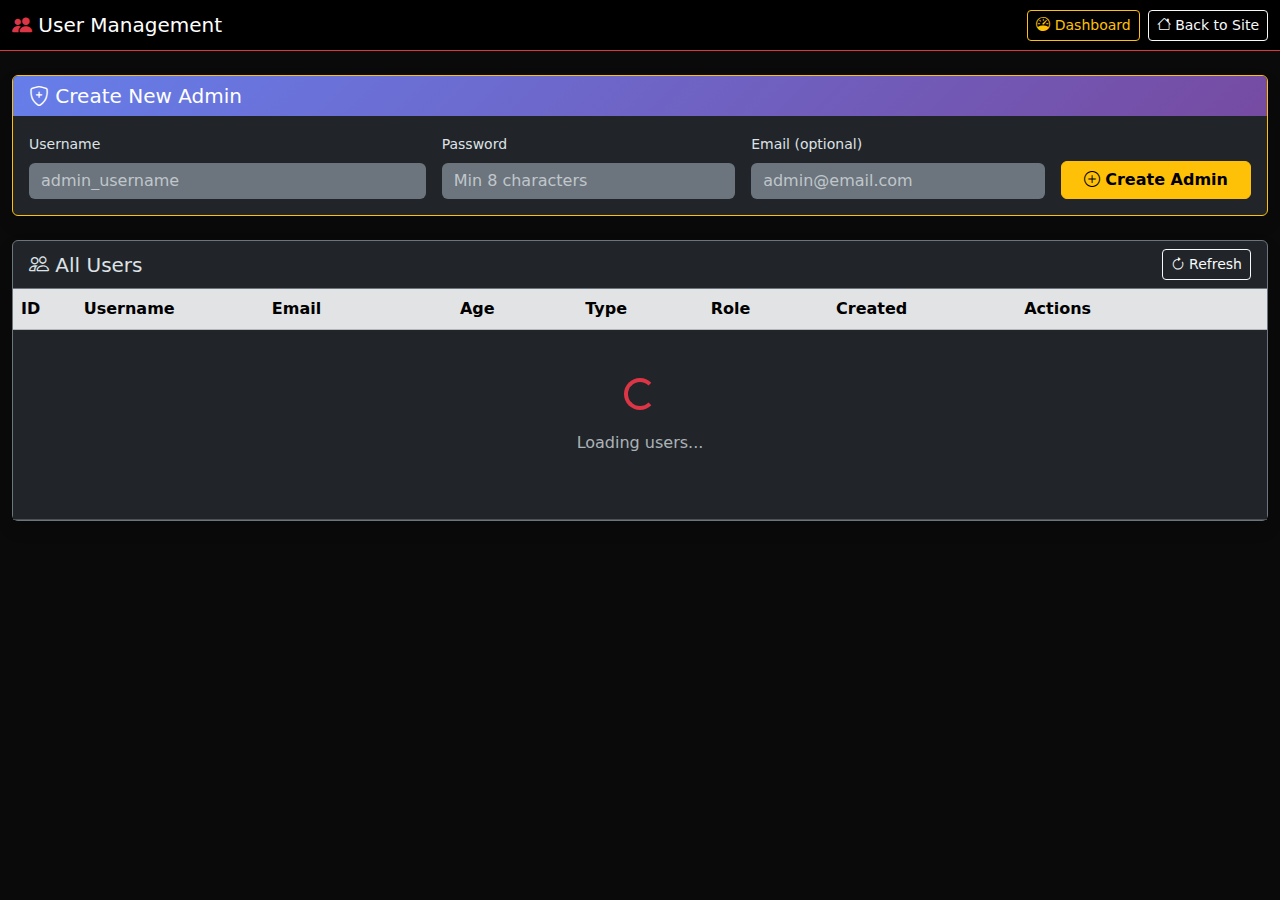
<file: admin-users.html>
<!DOCTYPE html>
<html lang="en" data-bs-theme="dark">
<head>
  <meta charset="UTF-8">
  <meta name="viewport" content="width=device-width, initial-scale=1.0">
  <title>User Management - HookUpZA Admin</title>
  <link href="https://cdn.jsdelivr.net/npm/bootstrap@5.3.3/dist/css/bootstrap.min.css" rel="stylesheet">
  <link rel="stylesheet" href="https://cdn.jsdelivr.net/npm/bootstrap-icons@1.11.3/font/bootstrap-icons.min.css">
  <style>
    body { background: #0a0a0a; }
    .admin-header { background: linear-gradient(135deg, #667eea 0%, #764ba2 100%); }
  </style>
</head>
<body class="text-light">

  <nav class="navbar navbar-dark bg-black border-bottom border-danger">
    <div class="container-fluid">
      <span class="navbar-brand mb-0 h1">
        <i class="bi bi-people-fill text-danger"></i> User Management
      </span>
      <div class="d-flex gap-2">
        <a href="admin-dashboard.html" class="btn btn-outline-warning btn-sm">
          <i class="bi bi-speedometer"></i> Dashboard
        </a>
        <a href="index.html" class="btn btn-outline-light btn-sm">
          <i class="bi bi-house"></i> Back to Site
        </a>
      </div>
    </div>
  </nav>

  <div class="container-fluid py-4">
    
    <!-- Create New Admin -->
    <div class="card bg-dark border-warning mb-4 shadow">
      <div class="card-header admin-header text-white border-0">
        <h5 class="mb-0"><i class="bi bi-shield-plus"></i> Create New Admin</h5>
      </div>
      <div class="card-body">
        <form id="createAdminForm" class="row g-3">
          <div class="col-md-4">
            <label class="form-label small">Username</label>
            <input type="text" class="form-control bg-secondary text-light border-0" 
                   id="newAdminUsername" placeholder="admin_username" required>
          </div>
          <div class="col-md-3">
            <label class="form-label small">Password</label>
            <input type="password" class="form-control bg-secondary text-light border-0" 
                   id="newAdminPassword" placeholder="Min 8 characters" required>
          </div>
          <div class="col-md-3">
            <label class="form-label small">Email (optional)</label>
            <input type="email" class="form-control bg-secondary text-light border-0" 
                   id="newAdminEmail" placeholder="admin@email.com">
          </div>
          <div class="col-md-2 d-flex align-items-end">
            <button type="submit" class="btn btn-warning w-100 fw-bold">
              <i class="bi bi-plus-circle"></i> Create Admin
            </button>
          </div>
        </form>
      </div>
    </div>

    <!-- Users Table -->
    <div class="card bg-dark border-secondary shadow">
      <div class="card-header bg-transparent border-secondary">
        <div class="d-flex justify-content-between align-items-center">
          <h5 class="mb-0"><i class="bi bi-people"></i> All Users</h5>
          <button class="btn btn-sm btn-outline-light" onclick="loadUsers()">
            <i class="bi bi-arrow-clockwise"></i> Refresh
          </button>
        </div>
      </div>
      <div class="card-body p-0">
        <div class="table-responsive">
          <table class="table table-dark table-hover mb-0">
            <thead class="table-secondary">
              <tr>
                <th width="5%">ID</th>
                <th width="15%">Username</th>
                <th width="15%">Email</th>
                <th width="10%">Age</th>
                <th width="10%">Type</th>
                <th width="10%">Role</th>
                <th width="15%">Created</th>
                <th width="20%">Actions</th>
              </tr>
            </thead>
            <tbody id="usersTableBody">
              <tr>
                <td colspan="8" class="text-center py-5">
                  <div class="spinner-border text-danger mb-3"></div>
                  <p class="text-muted">Loading users...</p>
                </td>
              </tr>
            </tbody>
          </table>
        </div>
      </div>
    </div>

  </div>

  <script src="https://cdn.jsdelivr.net/npm/bootstrap@5.3.3/dist/js/bootstrap.bundle.min.js">
    // API URL - auto detects local vs Render
    </script>
  <script>
    const API = `${API_BASE}/api`;

    // Check if current user is admin
    async function checkAdmin() {
      try {
        const res = await fetch(`${API}/admin/check_role`, { credentials: 'include' });
        const data = await res.json();
        
        if (!data.is_admin) {
          alert('❌ Admin access required. Please login as admin.');
          window.location.href = 'index.html';
        } else {
          console.log('✅ Admin access confirmed:', data.username);
        }
      } catch (error) {
        alert('❌ Failed to verify admin status');
        window.location.href = 'index.html';
      }
    }

    // Load all users
    async function loadUsers() {
      try {
        const res = await fetch(`${API}/admin/users`, { credentials: 'include' });
        const data = await res.json();
        
        const tbody = document.getElementById('usersTableBody');
        
        if (!data.users || data.users.length === 0) {
          tbody.innerHTML = '<tr><td colspan="8" class="text-center text-muted py-4">No users found</td></tr>';
          return;
        }
        
        tbody.innerHTML = data.users.map(user => `
          <tr>
            <td>${user.id}</td>
            <td>
              <strong>${user.username}</strong>
              ${user.verified ? '<i class="bi bi-patch-check-fill text-success ms-1"></i>' : ''}
            </td>
            <td class="small">${user.email || '<span class="text-muted">-</span>'}</td>
            <td class="small">${user.age || '-'}</td>
            <td>
              <span class="badge ${user.account_type === 'vendor' ? 'bg-warning text-dark' : 'bg-info'}">
                ${user.account_type}
              </span>
            </td>
            <td>
              <span class="badge ${user.role === 'admin' ? 'bg-danger' : 'bg-secondary'}">
                ${user.role || 'user'}
              </span>
            </td>
            <td class="small">${formatDate(user.created_at)}</td>
            <td>
              <div class="btn-group btn-group-sm">
                ${user.role !== 'admin' ? `
                  <button class="btn btn-outline-warning" onclick="makeAdmin(${user.id}, '${user.username}')" 
                          title="Make admin">
                    <i class="bi bi-shield-fill-plus"></i>
                  </button>
                ` : `
                  <button class="btn btn-outline-secondary" onclick="removeAdmin(${user.id}, '${user.username}')"
                          title="Remove admin">
                    <i class="bi bi-shield-fill-x"></i>
                  </button>
                `}
                <button class="btn btn-outline-danger" onclick="deleteUser(${user.id}, '${user.username}')"
                        title="Delete user">
                  <i class="bi bi-trash"></i>
                </button>
              </div>
            </td>
          </tr>
        `).join('');
        
        console.log('✅ Loaded', data.users.length, 'users');
        
      } catch (error) {
        console.error('Failed to load users:', error);
        alert('❌ Failed to load users');
      }
    }

    // Create admin
    document.getElementById('createAdminForm').addEventListener('submit', async (e) => {
      e.preventDefault();
      
      const username = document.getElementById('newAdminUsername').value.trim();
      const password = document.getElementById('newAdminPassword').value;
      const email = document.getElementById('newAdminEmail').value.trim();
      
      if (password.length < 8) {
        alert('❌ Password must be at least 8 characters');
        return;
      }
      
      try {
        const res = await fetch(`${API}/admin/create_admin`, {
          method: 'POST',
          headers: { 'Content-Type': 'application/json' },
          credentials: 'include',
          body: JSON.stringify({ username, password, email })
        });
        
        const data = await res.json();
        
        if (res.ok) {
          alert(`✅ Admin created successfully!\n\nUsername: ${username}\nPassword: (saved securely)`);
          document.getElementById('createAdminForm').reset();
          loadUsers();
        } else {
          alert(`❌ Failed to create admin: ${data.error}`);
        }
      } catch (error) {
        alert('❌ Network error. Make sure Flask is running.');
      }
    });

    // Make user admin
    async function makeAdmin(userId, username) {
      if (!confirm(`Grant admin access to "${username}"?`)) return;
      
      try {
        const res = await fetch(`${API}/admin/update_role`, {
          method: 'POST',
          headers: { 'Content-Type': 'application/json' },
          credentials: 'include',
          body: JSON.stringify({ user_id: userId, role: 'admin' })
        });
        
        if (res.ok) {
          alert(`✅ ${username} is now an admin`);
          loadUsers();
        } else {
          alert('❌ Failed to update role');
        }
      } catch (error) {
        alert('❌ Network error');
      }
    }

    // Remove admin role
    async function removeAdmin(userId, username) {
      if (!confirm(`Remove admin access from "${username}"?`)) return;
      
      try {
        const res = await fetch(`${API}/admin/update_role`, {
          method: 'POST',
          headers: { 'Content-Type': 'application/json' },
          credentials: 'include',
          body: JSON.stringify({ user_id: userId, role: 'user' })
        });
        
        if (res.ok) {
          alert(`✅ Admin access removed from ${username}`);
          loadUsers();
        } else {
          alert('❌ Failed to update role');
        }
      } catch (error) {
        alert('❌ Network error');
      }
    }

    // Delete user
    async function deleteUser(userId, username) {
      if (!confirm(`⚠️ Delete user "${username}"?\n\nThis will:\n• Delete the user account\n• Delete all their ads\n• Cannot be undone`)) {
        return;
      }
      
      // Double confirmation
      if (!confirm(`Are you ABSOLUTELY SURE you want to delete "${username}"?`)) {
        return;
      }
      
      try {
        const res = await fetch(`${API}/admin/delete_user`, {
          method: 'DELETE',
          headers: { 'Content-Type': 'application/json' },
          credentials: 'include',
          body: JSON.stringify({ user_id: userId })
        });
        
        if (res.ok) {
          alert(`✅ User "${username}" has been deleted`);
          loadUsers();
        } else {
          alert('❌ Failed to delete user');
        }
      } catch (error) {
        alert('❌ Network error');
      }
    }

    // Format date
    function formatDate(dateStr) {
      const date = new Date(dateStr);
      return date.toLocaleDateString() + ' ' + date.toLocaleTimeString([], {hour: '2-digit', minute:'2-digit'});
    }

    // Initialize
    checkAdmin();
    loadUsers();
  </script>
</body>
</html>
</file>
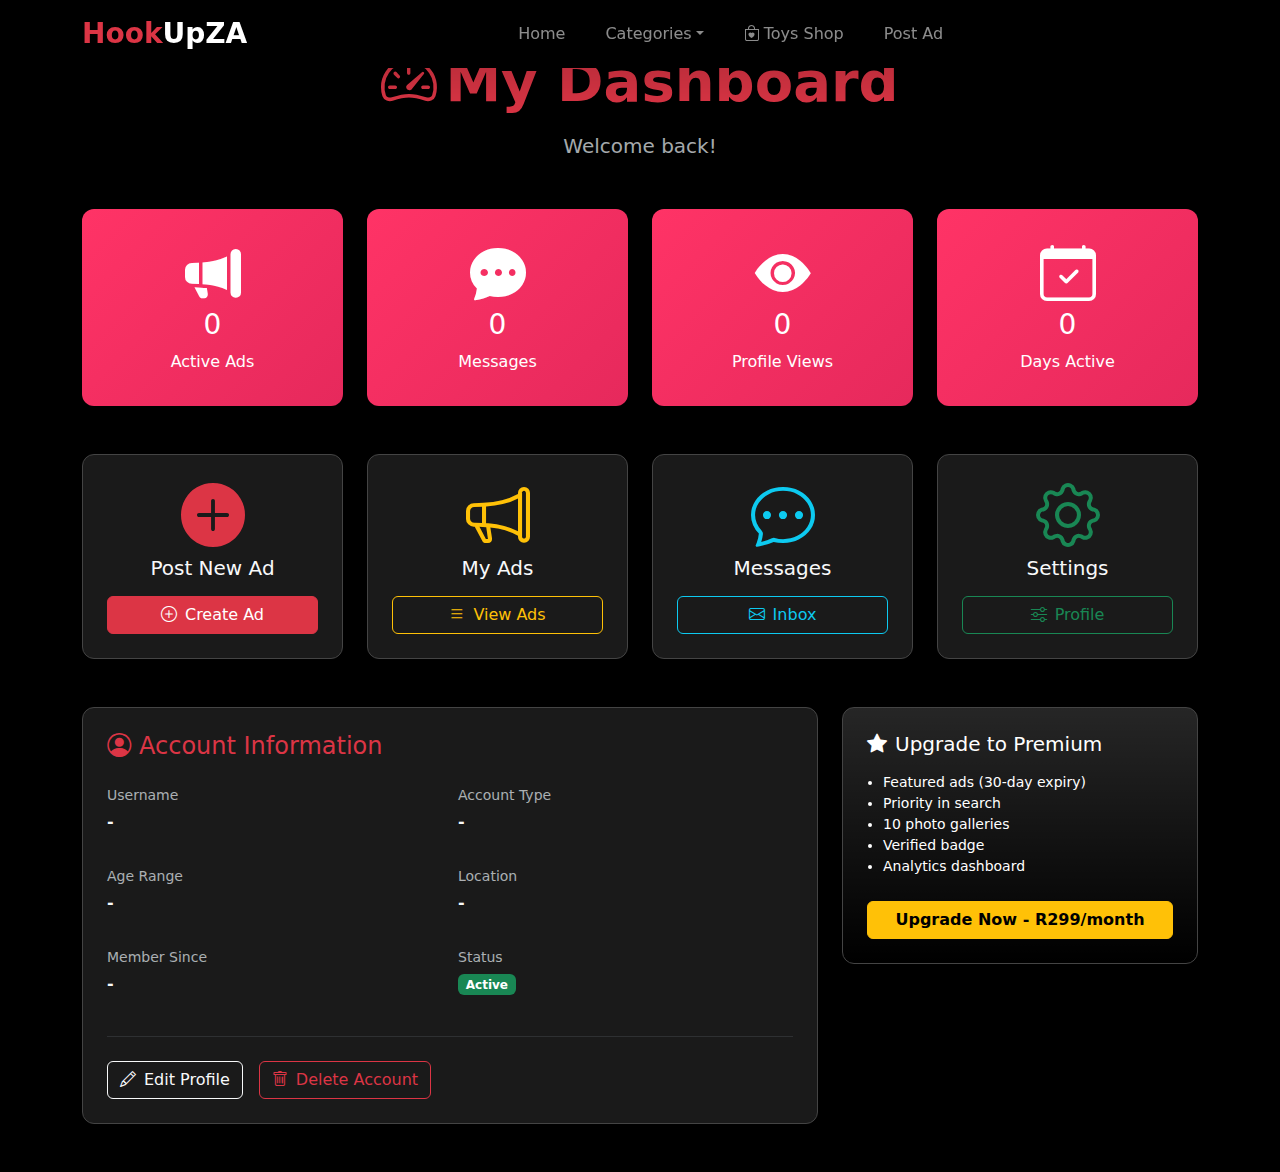
<file: dashboard.html>
<!DOCTYPE html>
<html lang="en" data-bs-theme="dark">
<head>
  <meta charset="UTF-8">
  <meta name="viewport" content="width=device-width, initial-scale=1.0">
  <title>My Dashboard - HookUpZA</title>
  <link href="https://cdn.jsdelivr.net/npm/bootstrap@5.3.3/dist/css/bootstrap.min.css" rel="stylesheet">
  <link rel="stylesheet" href="https://cdn.jsdelivr.net/npm/bootstrap-icons@1.11.3/font/bootstrap-icons.min.css">
  <link rel="stylesheet" href="css/style.css">
  <style>
    .dashboard-card {
      background: #1a1a1a;
      border: 1px solid #444;
      border-radius: 12px;
      transition: all 0.3s ease;
    }
    .dashboard-card:hover {
      transform: translateY(-5px);
      box-shadow: 0 10px 30px rgba(220, 53, 69, 0.3);
    }
    .stat-box {
      background: linear-gradient(135deg, #ff3366, #e6295c);
      padding: 2rem;
      border-radius: 12px;
      color: white;
    }
  </style>
</head>
<body class="bg-black text-light">

  <!-- Navbar -->
  <nav class="navbar navbar-expand-lg navbar-dark bg-black fixed-top shadow-lg">
    <div class="container">
      <a class="navbar-brand fw-bold fs-3" href="index.html">
        <span class="text-danger">Hook</span><span class="text-white">UpZA</span>
      </a>
      <button class="navbar-toggler" type="button" data-bs-toggle="collapse" data-bs-target="#navbarNav">
        <span class="navbar-toggler-icon"></span>
      </button>
      <div class="collapse navbar-collapse" id="navbarNav">
        <ul class="navbar-nav mx-auto gap-4">
          <li class="nav-item"><a class="nav-link" href="index.html">Home</a></li>
          <li class="nav-item dropdown">
            <a class="nav-link dropdown-toggle" href="#" role="button" data-bs-toggle="dropdown">Categories</a>
            <ul class="dropdown-menu bg-dark border-0 shadow-lg">
              <li><a class="dropdown-item text-light" href="index.html#mw4m">Men Looking for Women</a></li>
              <li><a class="dropdown-item text-light" href="index.html#wf4m">Women Looking for Men</a></li>
              <li><a class="dropdown-item text-light" href="index.html#mw4mw">Men Looking for Men</a></li>
              <li><a class="dropdown-item text-light" href="index.html#wf4w">Women Looking for Women</a></li>
              <li><a class="dropdown-item text-light" href="index.html#couples">Couples Looking for...</a></li>
              <li><a class="dropdown-item text-light" href="index.html#lgbtq">LGBTQ+</a></li>
              <li><a class="dropdown-item text-light" href="index.html#hookups">Casual Hookups</a></li>
              <li><a class="dropdown-item text-light" href="index.html#services">Services & Escorts</a></li>
            </ul>
          </li>
          <li class="nav-item"><a class="nav-link" href="shop.html"><i class="bi bi-bag-heart me-1"></i>Toys Shop</a></li>
          <li class="nav-item"><a class="nav-link" href="post-ad.html">Post Ad</a></li>
        </ul>
        <ul class="navbar-nav gap-3">
          <!-- Will be updated by auth.js -->
        </ul>
      </div>
    </div>
  </nav>

  <!-- Main Content -->
  <section class="py-5" style="padding-top: 100px;">
    <div class="container">
      
      <!-- Welcome Header -->
      <div class="text-center mb-5">
        <h1 class="display-4 fw-bold text-danger mb-3">
          <i class="bi bi-speedometer2 me-2"></i>My Dashboard
        </h1>
        <p class="lead text-muted" id="welcomeText">Welcome back!</p>
      </div>

      <!-- Stats Row -->
      <div class="row g-4 mb-5">
        <div class="col-md-3">
          <div class="stat-box text-center">
            <i class="bi bi-megaphone-fill display-4 mb-3"></i>
            <h3 class="mb-2" id="adsCount">0</h3>
            <p class="mb-0">Active Ads</p>
          </div>
        </div>
        <div class="col-md-3">
          <div class="stat-box text-center">
            <i class="bi bi-chat-dots-fill display-4 mb-3"></i>
            <h3 class="mb-2">0</h3>
            <p class="mb-0">Messages</p>
          </div>
        </div>
        <div class="col-md-3">
          <div class="stat-box text-center">
            <i class="bi bi-eye-fill display-4 mb-3"></i>
            <h3 class="mb-2">0</h3>
            <p class="mb-0">Profile Views</p>
          </div>
        </div>
        <div class="col-md-3">
          <div class="stat-box text-center">
            <i class="bi bi-calendar-check display-4 mb-3"></i>
            <h3 class="mb-2" id="accountAge">0</h3>
            <p class="mb-0">Days Active</p>
          </div>
        </div>
      </div>

      <!-- Quick Actions -->
      <div class="row g-4 mb-5">
        <div class="col-md-6 col-lg-3">
          <div class="dashboard-card p-4 text-center">
            <i class="bi bi-plus-circle-fill text-danger display-3 mb-3"></i>
            <h5 class="mb-3">Post New Ad</h5>
            <a href="post-ad.html" class="btn btn-danger w-100">
              <i class="bi bi-plus-circle me-2"></i>Create Ad
            </a>
          </div>
        </div>
        
        <div class="col-md-6 col-lg-3">
          <div class="dashboard-card p-4 text-center">
            <i class="bi bi-megaphone text-warning display-3 mb-3"></i>
            <h5 class="mb-3">My Ads</h5>
            <a href="my-ads.html" class="btn btn-outline-warning w-100">
              <i class="bi bi-list me-2"></i>View Ads
            </a>
          </div>
        </div>
        
        <div class="col-md-6 col-lg-3">
          <div class="dashboard-card p-4 text-center">
            <i class="bi bi-chat-dots text-info display-3 mb-3"></i>
            <h5 class="mb-3">Messages</h5>
            <a href="messages.html" class="btn btn-outline-info w-100">
              <i class="bi bi-envelope me-2"></i>Inbox
            </a>
          </div>
        </div>
        
        <div class="col-md-6 col-lg-3">
          <div class="dashboard-card p-4 text-center">
            <i class="bi bi-gear text-success display-3 mb-3"></i>
            <h5 class="mb-3">Settings</h5>
            <a href="profile.html" class="btn btn-outline-success w-100">
              <i class="bi bi-sliders me-2"></i>Profile
            </a>
          </div>
        </div>
      </div>

      <!-- Account Info & Upgrade -->
      <div class="row g-4">
        <div class="col-lg-8">
          <div class="dashboard-card p-4">
            <h4 class="text-danger mb-4">
              <i class="bi bi-person-circle me-2"></i>Account Information
            </h4>
            <div class="row g-3">
              <div class="col-md-6">
                <p class="mb-1 text-muted small">Username</p>
                <p class="fw-bold" id="dashUsername">-</p>
              </div>
              <div class="col-md-6">
                <p class="mb-1 text-muted small">Account Type</p>
                <p class="fw-bold" id="dashAccountType">-</p>
              </div>
              <div class="col-md-6">
                <p class="mb-1 text-muted small">Age Range</p>
                <p class="fw-bold" id="dashAge">-</p>
              </div>
              <div class="col-md-6">
                <p class="mb-1 text-muted small">Location</p>
                <p class="fw-bold" id="dashLocation">-</p>
              </div>
              <div class="col-md-6">
                <p class="mb-1 text-muted small">Member Since</p>
                <p class="fw-bold" id="dashMemberSince">-</p>
              </div>
              <div class="col-md-6">
                <p class="mb-1 text-muted small">Status</p>
                <p class="fw-bold"><span class="badge bg-success">Active</span></p>
              </div>
            </div>
            
            <hr class="my-4 border-secondary">
            
            <div class="d-flex gap-3">
              <a href="profile.html" class="btn btn-outline-light">
                <i class="bi bi-pencil me-2"></i>Edit Profile
              </a>
              <button class="btn btn-outline-danger" onclick="confirmDeleteAccount()">
                <i class="bi bi-trash me-2"></i>Delete Account
              </button>
            </div>
          </div>
        </div>
        
        <div class="col-lg-4" id="upgradeSection">
          <!-- Will show upgrade banner for free users -->
          <div class="dashboard-card p-4 bg-gradient" style="background: linear-gradient(135deg, #667eea 0%, #764ba2 100%);">
            <h5 class="mb-3 text-white">
              <i class="bi bi-star-fill me-2"></i>Upgrade to Premium
            </h5>
            <ul class="small mb-4 ps-3 text-white">
              <li>Featured ads (30-day expiry)</li>
              <li>Priority in search</li>
              <li>10 photo galleries</li>
              <li>Verified badge</li>
              <li>Analytics dashboard</li>
            </ul>
            <a href="upgrade-to-vendor.html" class="btn btn-warning w-100 fw-bold">
              Upgrade Now - R299/month
            </a>
          </div>
        </div>
      </div>

    </div>
  </section>

  <!-- Scripts -->
  <script src="https://cdn.jsdelivr.net/npm/bootstrap@5.3.3/dist/js/bootstrap.bundle.min.js"></script>
  <script src="js/hookupza.js"></script>
  <script src="js/auth.js"></script>
  <script>
    // Dashboard-specific code
    document.addEventListener('DOMContentLoaded', function() {
      // Check if logged in
      if (!isUserLoggedIn()) {
        window.location.href = 'index.html';
        return;
      }
      
      const user = getCurrentUser();
      
      // Update dashboard with user data
      if (user) {
        document.getElementById('welcomeText').textContent = `Welcome back, ${user.username}!`;
        document.getElementById('dashUsername').textContent = user.username;
        document.getElementById('dashAccountType').innerHTML = user.account_type === 'vendor' 
          ? '<span class="badge bg-warning text-dark">Vendor Premium</span>'
          : '<span class="badge bg-success">Free User</span>';
        document.getElementById('dashAge').textContent = user.age || '-';
        document.getElementById('dashLocation').textContent = user.location || '-';
        
        // Format member since date
        if (user.created_at) {
          const date = new Date(user.created_at);
          document.getElementById('dashMemberSince').textContent = date.toLocaleDateString();
          
          // Calculate account age in days
          const now = new Date();
          const diff = now - date;
          const days = Math.floor(diff / (1000 * 60 * 60 * 24));
          document.getElementById('accountAge').textContent = days;
        }
        
        // Hide upgrade section if already vendor
        if (user.account_type === 'vendor') {
          document.getElementById('upgradeSection').innerHTML = `
            <div class="dashboard-card p-4">
              <h5 class="mb-3 text-warning">
                <i class="bi bi-star-fill me-2"></i>Premium Member
              </h5>
              <p class="text-muted">You're enjoying all premium features!</p>
              <ul class="small mb-4 ps-3">
                <li>✓ Featured ads</li>
                <li>✓ Priority in search</li>
                <li>✓ 10 photo galleries</li>
                <li>✓ Verified badge</li>
                <li>✓ Analytics dashboard</li>
              </ul>
              <p class="small text-muted">Next billing: <strong>Next month</strong></p>
            </div>
          `;
        }
      }
      
      // Load ads count from backend
      loadMyAdsCount();
    });
    
    async function loadMyAdsCount() {
      try {
        const response = await fetch(`${API_BASE}/api/my_ads`, {
          credentials: 'include'
        });
        
        if (response.ok) {
          const data = await response.json();
          document.getElementById('adsCount').textContent = data.ads.length;
        }
      } catch (error) {
        console.error('Error loading ads count:', error);
      }
    }
    
    function confirmDeleteAccount() {
      if (confirm('⚠️ WARNING: This will permanently delete your account and all your ads.\n\nThis action CANNOT be undone.\n\nAre you absolutely sure?')) {
        deleteAccount();
      }
    }
    
    async function deleteAccount() {
      try {
        const response = await fetch(`${API_BASE}/api/delete_account`, {
          method: 'DELETE',
          credentials: 'include'
        });
        
        if (response.ok) {
          alert('✅ Your account has been deleted. All your data has been removed.');
          localStorage.removeItem('hookupza_user');
          window.location.href = 'index.html';
        } else {
          alert('❌ Failed to delete account. Please try again.');
        }
      } catch (error) {
        console.error('Delete error:', error);
        alert('❌ Network error. Please try again.');
      }
    }
  </script>
</body>
</html>
</file>
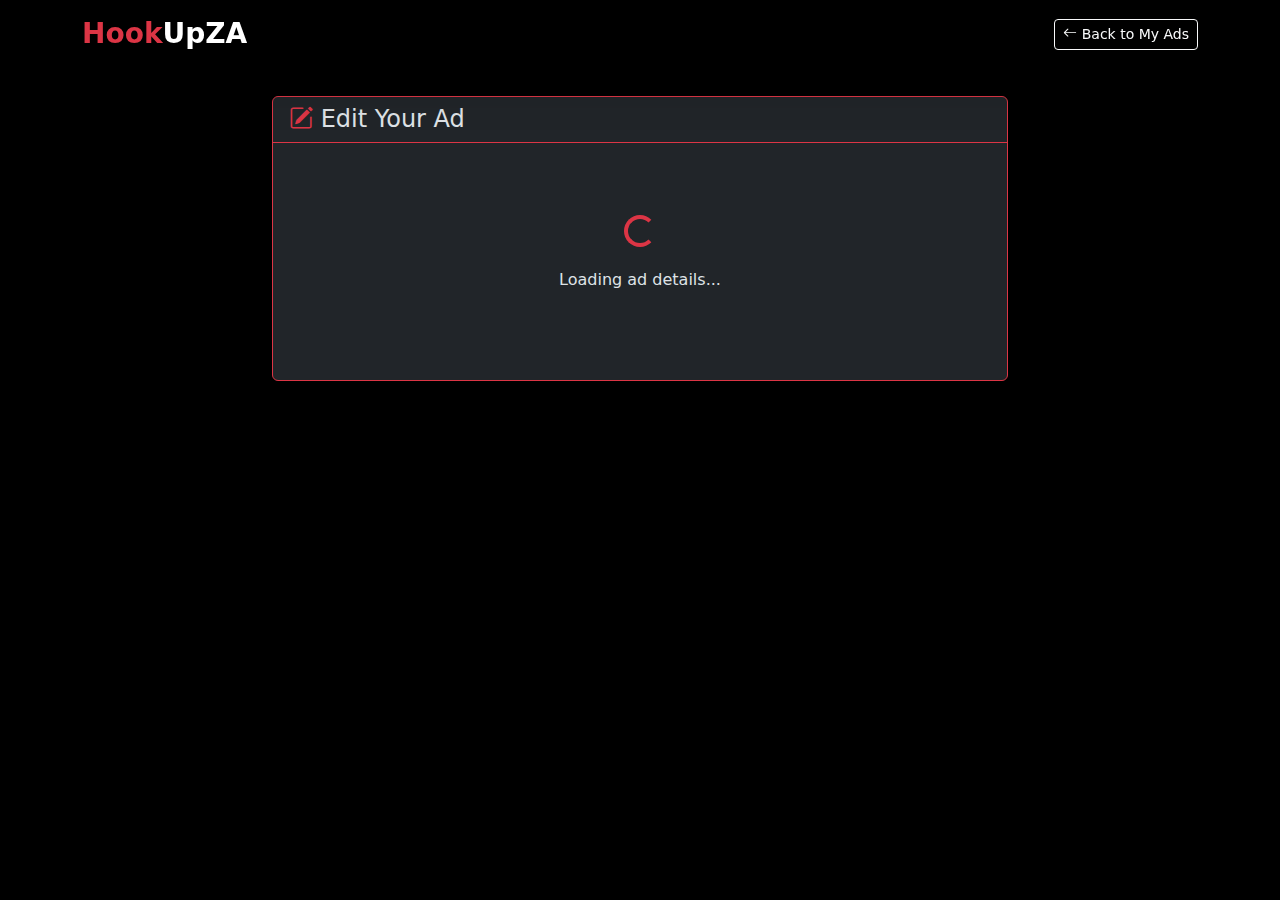
<file: edit-ad.html>
<!DOCTYPE html>
<html lang="en" data-bs-theme="dark">
<head>
  <meta charset="UTF-8">
  <meta name="viewport" content="width=device-width, initial-scale=1.0">
  <title>Edit Ad - HookUpZA</title>
  <link href="https://cdn.jsdelivr.net/npm/bootstrap@5.3.3/dist/css/bootstrap.min.css" rel="stylesheet">
  <link rel="stylesheet" href="https://cdn.jsdelivr.net/npm/bootstrap-icons@1.11.3/font/bootstrap-icons.min.css">
  <link rel="stylesheet" href="css/style.css">
</head>
<body class="bg-black text-light">

  <nav class="navbar navbar-expand-lg navbar-dark bg-black fixed-top shadow-lg">
    <div class="container">
      <a class="navbar-brand fw-bold fs-3" href="index.html">
        <span class="text-danger">Hook</span><span class="text-white">UpZA</span>
      </a>
      <div class="d-flex gap-3">
        <a href="my-ads.html" class="btn btn-outline-light btn-sm">
          <i class="bi bi-arrow-left"></i> Back to My Ads
        </a>
      </div>
    </div>
  </nav>

  <section class="py-5 mt-5">
    <div class="container">
      <div class="row justify-content-center">
        <div class="col-lg-8">
          
          <div class="card bg-dark border-danger">
            <div class="card-header bg-transparent border-danger">
              <h4 class="mb-0"><i class="bi bi-pencil-square text-danger"></i> Edit Your Ad</h4>
            </div>
            <div class="card-body p-4">
              
              <div id="loadingIndicator" class="text-center py-5">
                <div class="spinner-border text-danger"></div>
                <p class="mt-3">Loading ad details...</p>
              </div>

              <form id="editAdForm" class="d-none">
                <input type="hidden" id="adId">
                
                <div class="mb-4">
                  <label class="form-label fw-bold">Title <span class="text-danger">*</span></label>
                  <input type="text" class="form-control bg-dark border-secondary text-light" 
                         id="title" required>
                </div>

                <div class="row g-3 mb-4">
                  <div class="col-md-6">
                    <label class="form-label fw-bold">Category <span class="text-danger">*</span></label>
                    <select class="form-select bg-dark border-secondary text-light" id="category" required>
                      <option value="">Select category</option>
                      <option value="mw4m">Men Looking for Women</option>
                      <option value="wf4m">Women Looking for Men</option>
                      <option value="mw4mw">Men Looking for Men</option>
                      <option value="wf4w">Women Looking for Women</option>
                      <option value="couples">Couples</option>
                      <option value="lgbtq">LGBTQ+</option>
                      <option value="hookups">Casual Hookups</option>
                      <option value="services">Services & Escorts</option>
                    </select>
                  </div>
                  <div class="col-md-6">
                    <label class="form-label fw-bold">Location</label>
                    <input type="text" class="form-control bg-dark border-secondary text-light" 
                           id="location" placeholder="e.g., Sea Point">
                  </div>
                </div>

                <div class="mb-4">
                  <label class="form-label fw-bold">Description <span class="text-danger">*</span></label>
                  <textarea class="form-control bg-dark border-secondary text-light" 
                            id="description" rows="6" required></textarea>
                </div>

                <div class="mb-4">
                  <label class="form-label fw-bold">Rate (Optional)</label>
                  <input type="text" class="form-control bg-dark border-secondary text-light" 
                         id="rate" placeholder="e.g., R500/hour">
                </div>

                <div class="mb-4">
                  <label class="form-label fw-bold">Contact <span class="text-danger">*</span></label>
                  <input type="text" class="form-control bg-dark border-secondary text-light" 
                         id="contact" placeholder="WhatsApp: 082 123 4567" required>
                </div>

                <div class="mb-4">
                  <label class="form-label fw-bold">Photos</label>
                  <div class="row g-3 mb-3" id="photoPreview"></div>
                  <div class="input-group">
                    <input type="file" class="form-control bg-dark border-secondary text-light" 
                           id="photoUpload" accept="image/*" multiple>
                    <button type="button" class="btn btn-outline-danger" onclick="uploadPhotos()">
                      <i class="bi bi-cloud-upload"></i> Upload
                    </button>
                  </div>
                  <small class="text-muted">Max 5 photos, 5MB each. Formats: jpg, png, gif, webp</small>
                </div>

                <div class="alert alert-info bg-transparent border-info">
                  <i class="bi bi-info-circle me-2"></i>
                  <strong>Note:</strong> Changes will be saved immediately. Your ad will remain active.
                </div>

                <div class="d-grid gap-2">
                  <button type="submit" class="btn btn-danger btn-lg fw-bold" id="saveBtn">
                    <i class="bi bi-check-circle me-2"></i>Save Changes
                  </button>
                  <a href="my-ads.html" class="btn btn-outline-secondary">Cancel</a>
                </div>
              </form>

            </div>
          </div>

        </div>
      </div>
    </div>
  </section>

  <script src="https://cdn.jsdelivr.net/npm/bootstrap@5.3.3/dist/js/bootstrap.bundle.min.js">
    // API URL - auto detects local vs Render
    var API_BASE = (window.location.hostname === '127.0.0.1' || window.location.hostname === 'localhost')
        ? 'http://127.0.0.1:5000' : '';
    </script>
  <script>
    const API = `${API_BASE}/api`;
    let currentPhotos = [];
    let adId = null;

    // Get ad ID from URL
    const urlParams = new URLSearchParams(window.location.search);
    adId = urlParams.get('id');

    if (!adId) {
      alert('No ad ID provided');
      window.location.href = 'my-ads.html';
    }

    // Load ad details
    async function loadAd() {
      try {
        const res = await fetch(`${API}/get_ad/${adId}`, {
          credentials: 'include'
        });
        
        if (!res.ok) throw new Error('Failed to load ad');
        
        const data = await res.json();
        const ad = data.ad;
        
        // Populate form
        document.getElementById('adId').value = ad.id;
        document.getElementById('title').value = ad.title || '';
        document.getElementById('category').value = ad.category || '';
        document.getElementById('location').value = ad.location || '';
        document.getElementById('description').value = ad.description || '';
        document.getElementById('rate').value = ad.rate || '';
        document.getElementById('contact').value = ad.contact || '';
        
        // Load photos
        if (ad.photos) {
          currentPhotos = Array.isArray(ad.photos) ? ad.photos : JSON.parse(ad.photos || '[]');
          displayPhotos();
        }
        
        // Show form
        document.getElementById('loadingIndicator').classList.add('d-none');
        document.getElementById('editAdForm').classList.remove('d-none');
        
      } catch (error) {
        console.error('Error loading ad:', error);
        alert('Failed to load ad. You may not have permission to edit this ad.');
        window.location.href = 'my-ads.html';
      }
    }

    // Display photo previews
    function displayPhotos() {
      const container = document.getElementById('photoPreview');
      
      if (currentPhotos.length === 0) {
        container.innerHTML = '<p class="text-muted">No photos uploaded yet</p>';
        return;
      }
      
      container.innerHTML = currentPhotos.map((photo, index) => `
        <div class="col-md-3">
          <div class="position-relative">
            <img src="${photo}" class="img-fluid rounded" alt="Photo ${index + 1}">
            <button type="button" class="btn btn-sm btn-danger position-absolute top-0 end-0 m-1" 
                    onclick="removePhoto(${index})">
              <i class="bi bi-x"></i>
            </button>
          </div>
        </div>
      `).join('');
    }

    // Upload photos
    async function uploadPhotos() {
      const input = document.getElementById('photoUpload');
      const files = input.files;
      
      if (files.length === 0) {
        alert('Please select photos to upload');
        return;
      }
      
      if (currentPhotos.length + files.length > 5) {
        alert('Maximum 5 photos allowed');
        return;
      }
      
      for (let i = 0; i < files.length; i++) {
        const file = files[i];
        
        // Check file size
        if (file.size > 5 * 1024 * 1024) {
          alert(`${file.name} is too large. Max 5MB per photo.`);
          continue;
        }
        
        // Upload
        const formData = new FormData();
        formData.append('photo', file);
        
        try {
          const res = await fetch(`${API}/upload_photo`, {
            method: 'POST',
            credentials: 'include',
            body: formData
          });
          
          if (!res.ok) throw new Error('Upload failed');
          
          const data = await res.json();
          currentPhotos.push(data.url);
          
        } catch (error) {
          console.error('Upload error:', error);
          alert(`Failed to upload ${file.name}`);
        }
      }
      
      displayPhotos();
      input.value = ''; // Clear input
    }

    // Remove photo
    function removePhoto(index) {
      if (confirm('Remove this photo?')) {
        const photoUrl = currentPhotos[index];
        
        // Delete from server
        const filename = photoUrl.split('/').pop();
        fetch(`${API}/delete_photo`, {
          method: 'DELETE',
          credentials: 'include',
          headers: { 'Content-Type': 'application/json' },
          body: JSON.stringify({ filename })
        });
        
        currentPhotos.splice(index, 1);
        displayPhotos();
      }
    }

    // Save changes
    document.getElementById('editAdForm').addEventListener('submit', async (e) => {
      e.preventDefault();
      
      const saveBtn = document.getElementById('saveBtn');
      saveBtn.disabled = true;
      saveBtn.innerHTML = '<span class="spinner-border spinner-border-sm me-2"></span>Saving...';
      
      const data = {
        title: document.getElementById('title').value,
        category: document.getElementById('category').value,
        location: document.getElementById('location').value,
        description: document.getElementById('description').value,
        rate: document.getElementById('rate').value,
        contact: document.getElementById('contact').value,
        photos: currentPhotos
      };
      
      try {
        const res = await fetch(`${API}/edit_ad/${adId}`, {
          method: 'PUT',
          credentials: 'include',
          headers: { 'Content-Type': 'application/json' },
          body: JSON.stringify(data)
        });
        
        if (!res.ok) throw new Error('Save failed');
        
        alert('✅ Ad updated successfully!');
        window.location.href = 'my-ads.html';
        
      } catch (error) {
        console.error('Save error:', error);
        alert('❌ Failed to save changes. Please try again.');
        
        saveBtn.disabled = false;
        saveBtn.innerHTML = '<i class="bi bi-check-circle me-2"></i>Save Changes';
      }
    });

    // Load ad on page load
    loadAd();
  </script>
</body>
</html>
</file>
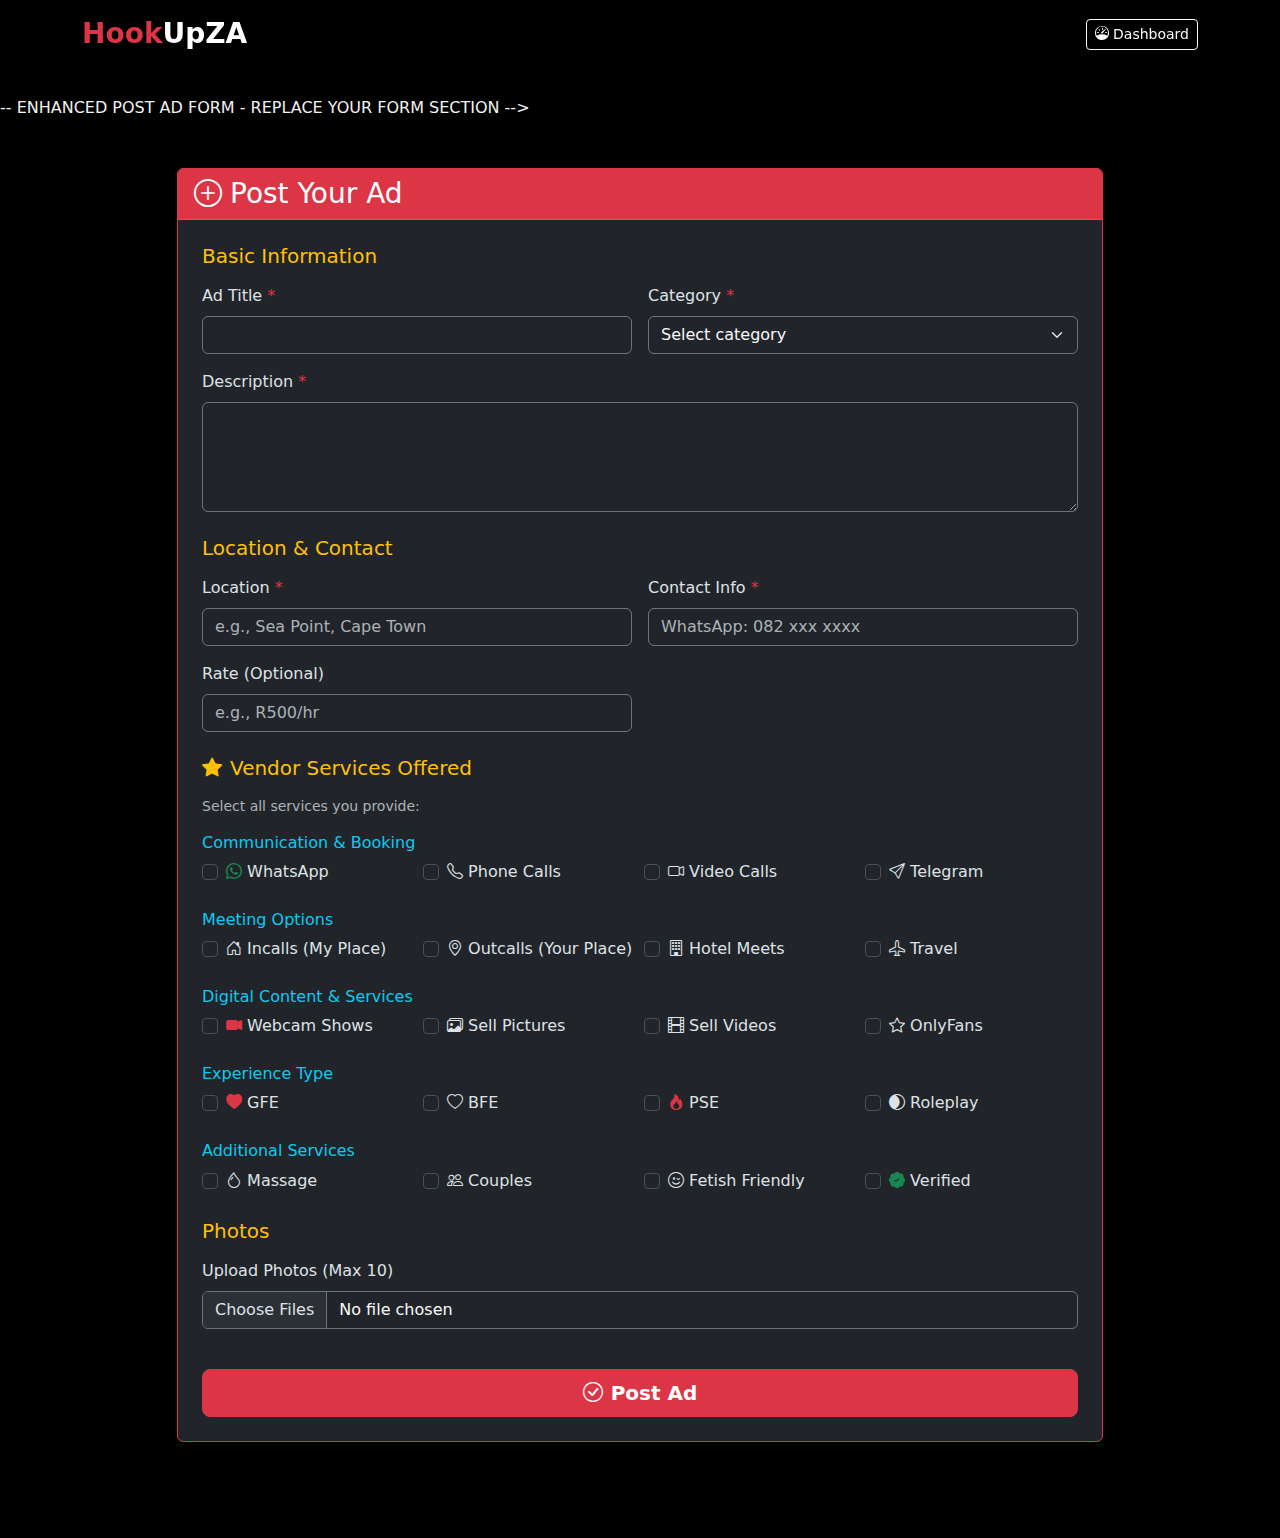
<file: post-ad.html>
<!DOCTYPE html>
<html lang="en" data-bs-theme="dark">
<head>
  <meta charset="UTF-8">
  <meta name="viewport" content="width=device-width, initial-scale=1.0">
  <title>Post Ad - HookUpZA</title>
  <link href="https://cdn.jsdelivr.net/npm/bootstrap@5.3.3/dist/css/bootstrap.min.css" rel="stylesheet">
  <link rel="stylesheet" href="https://cdn.jsdelivr.net/npm/bootstrap-icons@1.11.3/font/bootstrap-icons.min.css">
  <link rel="stylesheet" href="css/style.css">
  <style>
    .photo-preview {
      position: relative;
      display: inline-block;
    }
    .photo-preview img {
      max-width: 150px;
      max-height: 150px;
      object-fit: cover;
      border-radius: 8px;
    }
    .photo-preview .remove-btn {
      position: absolute;
      top: 5px;
      right: 5px;
      padding: 4px 8px;
      font-size: 12px;
    }
  </style>
</head>
<body class="bg-black text-light">

  <nav class="navbar navbar-expand-lg navbar-dark bg-black fixed-top shadow-lg">
    <div class="container">
      <a class="navbar-brand fw-bold fs-3" href="index.html">
        <span class="text-danger">Hook</span><span class="text-white">UpZA</span>
      </a>
      <div class="d-flex gap-3">
        <a href="dashboard.html" class="btn btn-outline-light btn-sm">
          <i class="bi bi-speedometer"></i> Dashboard
        </a>
      </div>
    </div>
  </nav>

  <section class="py-5 mt-5">
     -- ENHANCED POST AD FORM - REPLACE YOUR FORM SECTION -->

<div class="container py-5">
  <div class="row justify-content-center">
    <div class="col-lg-10">
      <div class="card bg-dark border-danger">
        <div class="card-header bg-danger text-white">
          <h3 class="mb-0"><i class="bi bi-plus-circle me-2"></i>Post Your Ad</h3>
        </div>
        <div class="card-body p-4">
          <form id="postAdForm">
            
            <!-- Basic Info -->
            <h5 class="text-warning mb-3">Basic Information</h5>
            <div class="row g-3 mb-4">
              <div class="col-md-6">
                <label class="form-label">Ad Title <span class="text-danger">*</span></label>
                <input type="text" class="form-control bg-dark border-secondary text-light" id="title" required>
              </div>
              <div class="col-md-6">
                <label class="form-label">Category <span class="text-danger">*</span></label>
                <select class="form-select bg-dark border-secondary text-light" id="category" required>
                  <option value="">Select category</option>
                  <option value="mw4m">Men Looking for Women</option>
                  <option value="wf4m">Women Looking for Men</option>
                  <option value="mw4mw">Men Looking for Men</option>
                  <option value="wf4w">Women Looking for Women</option>
                  <option value="couples">Couples</option>
                  <option value="lgbtq">LGBTQ+</option>
                  <option value="hookups">Casual Hookups</option>
                  <option value="services">Services & Escorts</option>
                </select>
              </div>
              <div class="col-12">
                <label class="form-label">Description <span class="text-danger">*</span></label>
                <textarea class="form-control bg-dark border-secondary text-light" id="description" rows="4" required></textarea>
              </div>
            </div>

            <!-- Location & Contact -->
            <h5 class="text-warning mb-3">Location & Contact</h5>
            <div class="row g-3 mb-4">
              <div class="col-md-6">
                <label class="form-label">Location <span class="text-danger">*</span></label>
                <input type="text" class="form-control bg-dark border-secondary text-light" id="location" placeholder="e.g., Sea Point, Cape Town" required>
              </div>
              <div class="col-md-6">
                <label class="form-label">Contact Info <span class="text-danger">*</span></label>
                <input type="text" class="form-control bg-dark border-secondary text-light" id="contact" placeholder="WhatsApp: 082 xxx xxxx" required>
              </div>
              <div class="col-md-6">
                <label class="form-label">Rate (Optional)</label>
                <input type="text" class="form-control bg-dark border-secondary text-light" id="rate" placeholder="e.g., R500/hr">
              </div>
            </div>

            <!-- VENDOR SERVICES -->
            <h5 class="text-warning mb-3"><i class="bi bi-star-fill me-2"></i>Vendor Services Offered</h5>
            <p class="text-muted small mb-3">Select all services you provide:</p>
            
            <!-- Communication Services -->
            <div class="mb-4">
              <h6 class="text-info mb-2">Communication & Booking</h6>
              <div class="row g-2">
                <div class="col-md-3 col-6">
                  <div class="form-check">
                    <input class="form-check-input" type="checkbox" id="service_whatsapp" value="WhatsApp Available">
                    <label class="form-check-label" for="service_whatsapp">
                      <i class="bi bi-whatsapp text-success"></i> WhatsApp
                    </label>
                  </div>
                </div>
                <div class="col-md-3 col-6">
                  <div class="form-check">
                    <input class="form-check-input" type="checkbox" id="service_calls" value="Phone Calls">
                    <label class="form-check-label" for="service_calls">
                      <i class="bi bi-telephone"></i> Phone Calls
                    </label>
                  </div>
                </div>
                <div class="col-md-3 col-6">
                  <div class="form-check">
                    <input class="form-check-input" type="checkbox" id="service_video_calls" value="Video Calls">
                    <label class="form-check-label" for="service_video_calls">
                      <i class="bi bi-camera-video"></i> Video Calls
                    </label>
                  </div>
                </div>
                <div class="col-md-3 col-6">
                  <div class="form-check">
                    <input class="form-check-input" type="checkbox" id="service_telegram" value="Telegram">
                    <label class="form-check-label" for="service_telegram">
                      <i class="bi bi-send"></i> Telegram
                    </label>
                  </div>
                </div>
              </div>
            </div>

            <!-- Meeting Services -->
            <div class="mb-4">
              <h6 class="text-info mb-2">Meeting Options</h6>
              <div class="row g-2">
                <div class="col-md-3 col-6">
                  <div class="form-check">
                    <input class="form-check-input" type="checkbox" id="service_incalls" value="Incalls">
                    <label class="form-check-label" for="service_incalls">
                      <i class="bi bi-house-door"></i> Incalls (My Place)
                    </label>
                  </div>
                </div>
                <div class="col-md-3 col-6">
                  <div class="form-check">
                    <input class="form-check-input" type="checkbox" id="service_outcalls" value="Outcalls">
                    <label class="form-check-label" for="service_outcalls">
                      <i class="bi bi-geo-alt"></i> Outcalls (Your Place)
                    </label>
                  </div>
                </div>
                <div class="col-md-3 col-6">
                  <div class="form-check">
                    <input class="form-check-input" type="checkbox" id="service_hotel" value="Hotel Meets">
                    <label class="form-check-label" for="service_hotel">
                      <i class="bi bi-building"></i> Hotel Meets
                    </label>
                  </div>
                </div>
                <div class="col-md-3 col-6">
                  <div class="form-check">
                    <input class="form-check-input" type="checkbox" id="service_travel" value="Travel Companion">
                    <label class="form-check-label" for="service_travel">
                      <i class="bi bi-airplane"></i> Travel
                    </label>
                  </div>
                </div>
              </div>
            </div>

            <!-- Digital Services -->
            <div class="mb-4">
              <h6 class="text-info mb-2">Digital Content & Services</h6>
              <div class="row g-2">
                <div class="col-md-3 col-6">
                  <div class="form-check">
                    <input class="form-check-input" type="checkbox" id="service_webcam" value="Webcam Shows">
                    <label class="form-check-label" for="service_webcam">
                      <i class="bi bi-camera-video-fill text-danger"></i> Webcam Shows
                    </label>
                  </div>
                </div>
                <div class="col-md-3 col-6">
                  <div class="form-check">
                    <input class="form-check-input" type="checkbox" id="service_sell_pics" value="Sells Pictures">
                    <label class="form-check-label" for="service_sell_pics">
                      <i class="bi bi-images"></i> Sell Pictures
                    </label>
                  </div>
                </div>
                <div class="col-md-3 col-6">
                  <div class="form-check">
                    <input class="form-check-input" type="checkbox" id="service_sell_videos" value="Sells Videos">
                    <label class="form-check-label" for="service_sell_videos">
                      <i class="bi bi-film"></i> Sell Videos
                    </label>
                  </div>
                </div>
                <div class="col-md-3 col-6">
                  <div class="form-check">
                    <input class="form-check-input" type="checkbox" id="service_onlyfans" value="OnlyFans">
                    <label class="form-check-label" for="service_onlyfans">
                      <i class="bi bi-star"></i> OnlyFans
                    </label>
                  </div>
                </div>
              </div>
            </div>

            <!-- Experience Services -->
            <div class="mb-4">
              <h6 class="text-info mb-2">Experience Type</h6>
              <div class="row g-2">
                <div class="col-md-3 col-6">
                  <div class="form-check">
                    <input class="form-check-input" type="checkbox" id="service_gfe" value="GFE (Girlfriend Experience)">
                    <label class="form-check-label" for="service_gfe">
                      <i class="bi bi-heart-fill text-danger"></i> GFE
                    </label>
                  </div>
                </div>
                <div class="col-md-3 col-6">
                  <div class="form-check">
                    <input class="form-check-input" type="checkbox" id="service_bfe" value="BFE (Boyfriend Experience)">
                    <label class="form-check-label" for="service_bfe">
                      <i class="bi bi-heart"></i> BFE
                    </label>
                  </div>
                </div>
                <div class="col-md-3 col-6">
                  <div class="form-check">
                    <input class="form-check-input" type="checkbox" id="service_pse" value="PSE (Porn Star Experience)">
                    <label class="form-check-label" for="service_pse">
                      <i class="bi bi-fire text-danger"></i> PSE
                    </label>
                  </div>
                </div>
                <div class="col-md-3 col-6">
                  <div class="form-check">
                    <input class="form-check-input" type="checkbox" id="service_roleplay" value="Roleplay">
                    <label class="form-check-label" for="service_roleplay">
                      <i class="bi bi-mask"></i> Roleplay
                    </label>
                  </div>
                </div>
              </div>
            </div>

            <!-- Additional Services -->
            <div class="mb-4">
              <h6 class="text-info mb-2">Additional Services</h6>
              <div class="row g-2">
                <div class="col-md-3 col-6">
                  <div class="form-check">
                    <input class="form-check-input" type="checkbox" id="service_massage" value="Massage">
                    <label class="form-check-label" for="service_massage">
                      <i class="bi bi-droplet"></i> Massage
                    </label>
                  </div>
                </div>
                <div class="col-md-3 col-6">
                  <div class="form-check">
                    <input class="form-check-input" type="checkbox" id="service_couples" value="Couples Welcome">
                    <label class="form-check-label" for="service_couples">
                      <i class="bi bi-people"></i> Couples
                    </label>
                  </div>
                </div>
                <div class="col-md-3 col-6">
                  <div class="form-check">
                    <input class="form-check-input" type="checkbox" id="service_fetish" value="Fetish Friendly">
                    <label class="form-check-label" for="service_fetish">
                      <i class="bi bi-emoji-wink"></i> Fetish Friendly
                    </label>
                  </div>
                </div>
                <div class="col-md-3 col-6">
                  <div class="form-check">
                    <input class="form-check-input" type="checkbox" id="service_verified" value="Verified">
                    <label class="form-check-label" for="service_verified">
                      <i class="bi bi-patch-check-fill text-success"></i> Verified
                    </label>
                  </div>
                </div>
              </div>
            </div>

            <!-- Photo Upload -->
            <h5 class="text-warning mb-3">Photos</h5>
            <div class="mb-4">
              <label class="form-label">Upload Photos (Max 10)</label>
              <input type="file" class="form-control bg-dark border-secondary text-light" id="photos" multiple accept="image/*">
              <div id="photoPreview" class="mt-3 row g-2"></div>
            </div>

            <!-- Submit -->
            <div class="d-grid gap-2">
              <button type="submit" class="btn btn-danger btn-lg fw-bold">
                <i class="bi bi-check-circle me-2"></i>Post Ad
              </button>
            </div>
          </form>
        </div>
      </div>
    </div>
  </div>
</div>
  </section>

  <script src="https://cdn.jsdelivr.net/npm/bootstrap@5.3.3/dist/js/bootstrap.bundle.min.js"></script>
  <script src="js/auth.js"></script>
  
  
<script>
document.getElementById('postAdForm').addEventListener('submit', async function(e) {
  e.preventDefault();
  
  // Collect selected services
  const services = [];
  document.querySelectorAll('input[type="checkbox"]:checked').forEach(checkbox => {
    services.push(checkbox.value);
  });
  
  // Collect form data
  const formData = {
    title: document.getElementById('title').value,
    description: document.getElementById('description').value,
    category: document.getElementById('category').value,
    location: document.getElementById('location').value,
    contact: document.getElementById('contact').value,
    rate: document.getElementById('rate').value,
    services: services // Array of selected services
  };
  
  console.log('Posting ad with services:', services);
  
  // ... rest of your posting logic
});
</script>

  <script>
    const API = 'http://127.0.0.1:5000/api';
    let uploadedPhotos = [];

    // Handle photo selection
    document.getElementById('photoInput').addEventListener('change', async function(e) {
      const files = e.target.files;
      
      if (uploadedPhotos.length + files.length > 5) {
        alert('Maximum 5 photos allowed');
        return;
      }
      
      for (let i = 0; i < files.length; i++) {
        const file = files[i];
        
        // Validate file size
        if (file.size > 5 * 1024 * 1024) {
          alert(`${file.name} is too large. Maximum 5MB per photo.`);
          continue;
        }
        
        // Show preview immediately
        const reader = new FileReader();
        reader.onload = function(event) {
          displayPhotoPreview(event.target.result, file.name, true);
        };
        reader.readAsDataURL(file);
        
        // Upload to server
        await uploadPhoto(file);
      }
      
      // Clear input
      e.target.value = '';
    });

    // Upload photo to server
    async function uploadPhoto(file) {
      const formData = new FormData();
      formData.append('photo', file);
      
      try {
        const res = await fetch(`${API}/upload_photo`, {
          method: 'POST',
          credentials: 'include',
          body: formData
        });
        
        if (!res.ok) throw new Error('Upload failed');
        
        const data = await res.json();
        uploadedPhotos.push(data.url);
        
        console.log('✅ Photo uploaded:', data.url);
        
      } catch (error) {
        console.error('Upload error:', error);
        alert(`Failed to upload ${file.name}. Please try again.`);
      }
    }

    // Display photo preview
    function displayPhotoPreview(src, filename, isUploading) {
      const container = document.getElementById('photoPreviewContainer');
      const index = uploadedPhotos.length - 1;
      
      const preview = document.createElement('div');
      preview.className = 'photo-preview';
      preview.innerHTML = `
        <img src="${src}" alt="${filename}">
        <button type="button" class="btn btn-sm btn-danger remove-btn" onclick="removePhoto(${index})">
          <i class="bi bi-x"></i>
        </button>
        ${isUploading ? '<div class="spinner-border spinner-border-sm position-absolute top-50 start-50"></div>' : ''}
      `;
      
      container.appendChild(preview);
    }

    // Remove photo
    function removePhoto(index) {
      const photoUrl = uploadedPhotos[index];
      
      // Delete from server
      const filename = photoUrl.split('/').pop();
      fetch(`${API}/delete_photo`, {
        method: 'DELETE',
        credentials: 'include',
        headers: { 'Content-Type': 'application/json' },
        body: JSON.stringify({ filename })
      });
      
      // Remove from array
      uploadedPhotos.splice(index, 1);
      
      // Refresh preview
      document.getElementById('photoPreviewContainer').innerHTML = '';
      uploadedPhotos.forEach((url, i) => {
        displayPhotoPreview(url, `Photo ${i+1}`, false);
      });
    }

    // Submit form
    document.getElementById('postAdForm').addEventListener('submit', async (e) => {
      e.preventDefault();
      
      const submitBtn = document.getElementById('submitBtn');
      submitBtn.disabled = true;
      submitBtn.innerHTML = '<span class="spinner-border spinner-border-sm me-2"></span>Posting...';
      
      const adData = {
        title: document.getElementById('title').value.trim(),
        category: document.getElementById('category').value,
        location: document.getElementById('location').value.trim(),
        description: document.getElementById('description').value.trim(),
        rate: document.getElementById('rate').value.trim(),
        contact: document.getElementById('contact').value.trim(),
        photos: uploadedPhotos,
        services: []
      };
      
      try {
        const res = await fetch(`${API}/post_ad`, {
          method: 'POST',
          credentials: 'include',
          headers: { 'Content-Type': 'application/json' },
          body: JSON.stringify(adData)
        });
        
        const data = await res.json();
        
        if (!res.ok) throw new Error(data.error || 'Failed to post ad');
        
        alert('✅ Ad posted successfully!\n\nVendor ads go live immediately.\nFree ads are reviewed within 24 hours.');
        window.location.href = 'my-ads.html';
        
      } catch (error) {
        console.error('Post error:', error);
        alert(`❌ Failed to post ad: ${error.message}`);
        
        submitBtn.disabled = false;
        submitBtn.innerHTML = '<i class="bi bi-send me-2"></i>Post My Ad';
      }
    });
  </script>
</body>
</html>
</file>
<file: css/style.css>
/* css/style.css - Updated for categories & search */

/* Search */
#searchInput {
  max-width: 600px;
  font-size: 1.25rem;
  padding: 1rem;
  border-radius: 50px;
  border: 2px solid #ff3366;
  background: rgba(0,0,0,0.7);
  color: white;
}

#searchInput:focus {
  border-color: #ff3366;
  box-shadow: 0 0 0 0.25rem rgba(255,51,102,0.25);
  background: rgba(0,0,0,0.85);
}

/* Category Titles */
.section-title {
  font-size: 2.5rem;
  font-weight: 800;
  color: #ff3366;
  text-shadow: 0 4px 15px rgba(255,51,102,0.3);
}

/* Free Ad Cards */
.free-ad {
  background: #1f1f1f;
  border: 1px solid #444;
  border-radius: 12px;
  transition: all 0.3s ease;
}

.free-ad:hover {
  transform: translateY(-8px);
  box-shadow: 0 15px 35px rgba(0,0,0,0.5);
}

.free-ad .card-title {
  color: #e0e0e0;
  font-weight: 600;
}

.free-ad .btn-outline-danger {
  border-color: #dc3545;
  color: #dc3545;
}

.free-ad .btn-outline-danger:hover {
  background: #dc3545;
  color: white;
}


/* Free Ad Cards */
.free-ad {
  background: #1f1f1f;
  border: 1px solid #444;
  border-radius: 12px;
  transition: all 0.3s ease;
}

.free-ad:hover {
  transform: translateY(-8px);
  box-shadow: 0 15px 35px rgba(0,0,0,0.5);
}

.free-ad .card-title {
  color: #e0e0e0;
  font-weight: 600;
}

.free-ad .btn-outline-danger {
  border-color: #dc3545;
  color: #dc3545;
}

.free-ad .btn-outline-danger:hover {
  background: #dc3545;
  color: white;
}



/* Ensure cards are visible by default */
.col-md-6, .col-lg-4, .col-xl-3 {
  display: block !important;
}

/* Free Ad Cards */
.free-ad {
  background: #1f1f1f;
  border: 1px solid #444;
  border-radius: 12px;
  transition: all 0.3s ease;
  cursor: pointer;
}

.free-ad:hover {
  transform: translateY(-8px);
  box-shadow: 0 15px 35px rgba(0,0,0,0.5);
  border-color: #666;
}

/* Online status dots */
.online-dot {
  width: 10px;
  height: 10px;
  border-radius: 50%;
  display: inline-block;
  margin-right: 8px;
}

/* Enhanced Hero Section */
.hero {
  min-height: 100vh;
  position: relative;
  overflow: hidden;
}

.hero-overlay {
  background: linear-gradient(180deg, rgba(0,0,0,0.7) 0%, rgba(0,0,0,0.85) 100%);
}

/* Animations */
@keyframes fadeIn {
  from { opacity: 0; transform: translateY(30px); }
  to { opacity: 1; transform: translateY(0); }
}

.animate-fade-in {
  animation: fadeIn 1s ease-out;
}

/* CTA Pulse Effect */
@keyframes pulse {
  0%, 100% { transform: scale(1); box-shadow: 0 0 20px rgba(220, 53, 69, 0.4); }
  50% { transform: scale(1.05); box-shadow: 0 0 30px rgba(220, 53, 69, 0.6); }
}

.cta-pulse {
  animation: pulse 2s infinite;
}

.cta-pulse:hover {
  animation: none;
  transform: scale(1.1);
}

/* Trust Badges */
.trust-badge {
  display: inline-block;
  padding: 15px 20px;
  background: rgba(255,255,255,0.1);
  border-radius: 15px;
  backdrop-filter: blur(10px);
  border: 1px solid rgba(255,255,255,0.2);
  transition: all 0.3s ease;
}

.trust-badge:hover {
  background: rgba(255,255,255,0.2);
  transform: translateY(-5px);
  box-shadow: 0 10px 25px rgba(0,0,0,0.3);
}

/* Privacy Badges Section */
.privacy-badges {
  background: rgba(0,0,0,0.3);
  padding: 30px;
  border-radius: 20px;
  border: 2px solid rgba(255,255,255,0.1);
  backdrop-filter: blur(15px);
}

/* Stats Cards */
.stats-card {
  background: rgba(255,255,255,0.1);
  backdrop-filter: blur(10px);
  border: 1px solid rgba(255,255,255,0.2);
  transition: all 0.3s ease;
}

.stats-card:hover {
  background: rgba(255,255,255,0.15);
  transform: scale(1.05);
  box-shadow: 0 10px 30px rgba(220, 53, 69, 0.3);
}

/* Button Enhancements */
.btn-outline-warning:hover {
  background: #ffc107;
  color: #000;
  border-color: #ffc107;
}

.btn-outline-info:hover {
  background: #0dcaf0;
  color: #000;
  border-color: #0dcaf0;
}

.btn-outline-success:hover {
  background: #198754;
  color: #fff;
  border-color: #198754;
}

/* Trust Statement */
.trust-statement {
  backdrop-filter: blur(10px);
  transition: all 0.3s ease;
}

.trust-statement:hover {
  background: rgba(0,0,0,0.5) !important;
  transform: translateY(-2px);
}

/* Responsive */
@media (max-width: 768px) {
  .hero {
    min-height: auto;
    padding: 60px 0;
  }
  
  .hero-title {
    font-size: 2.5rem !important;
  }
  
  .trust-badge {
    padding: 10px 15px;
  }
  
  .privacy-badges {
    padding: 20px;
  }
}

/* Counter Animation */
.counter {
  font-variant-numeric: tabular-nums;
}

/* Account Type Cards */
.account-type-card {
  transition: all 0.3s ease;
  cursor: pointer;
  background: rgba(255,255,255,0.05);
}

.account-type-card:hover {
  transform: translateY(-5px);
  box-shadow: 0 10px 30px rgba(0,0,0,0.4);
}

.account-type-card.border-success {
  box-shadow: 0 0 20px rgba(25,135,84,0.3);
}

.account-type-card.border-warning {
  box-shadow: 0 0 20px rgba(255,193,7,0.3);
}

/* Form Styling */
.form-control:focus,
.form-select:focus {
  background-color: #1a1a1a !important;
  border-color: #dc3545 !important;
  box-shadow: 0 0 0 0.25rem rgba(220,53,69,0.25) !important;
  color: white !important;
}

.input-group-text {
  background-color: #1a1a1a;
}

/* Modal Enhancements */
.modal-content {
  backdrop-filter: blur(10px);
}
</file>
